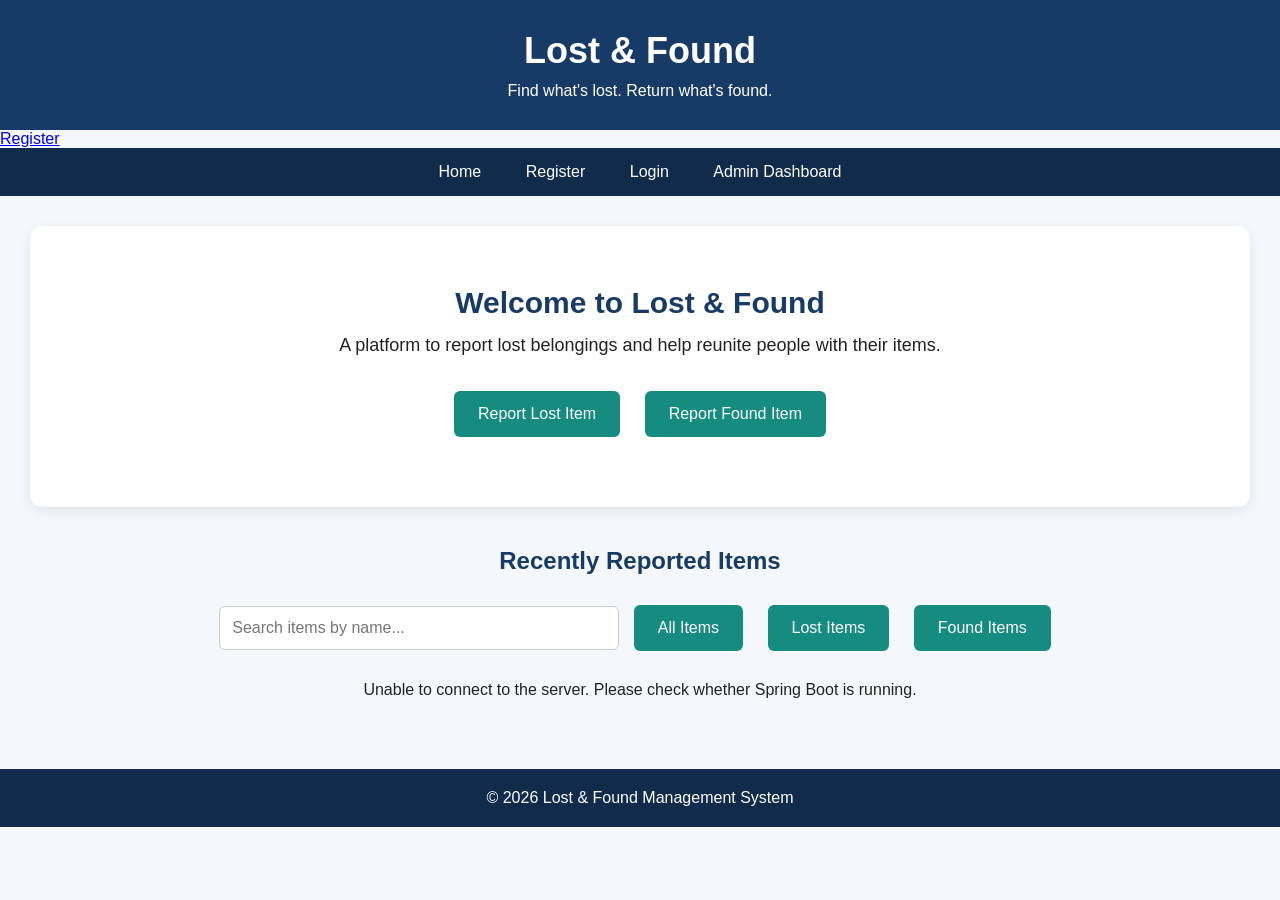
<file: index.html>
<!DOCTYPE html>
<html lang="en">
<head>
    <meta charset="UTF-8">
    <meta name="viewport" content="width=device-width, initial-scale=1.0">

    <title>Lost & Found Management System</title>

    <link rel="stylesheet" href="style.css">
</head>

<body>

    <header>
        <h1>Lost & Found</h1>
        <p>Find what's lost. Return what's found.</p>
    </header>

    <a href="register.html">Register</a>
    
    <nav>
    <a href="index.html">Home</a>
    <a href="register.html">Register</a>
    <a href="login.html">Login</a>
    <a href="admin.html">Admin Dashboard</a>
</nav>

    <main>
        <section class="hero">
            <h2>Welcome to Lost & Found</h2>

            <p>
                A platform to report lost belongings
                and help reunite people with their items.
            </p>

            <button onclick="showForm('LOST')">Report Lost Item</button>

             <button onclick="showForm('FOUND')">Report Found Item</button>
        </section>

        <section class="items">
            <h2>Recently Reported Items</h2>
            <div class="search-section">
    <input
        type="text"
        id="searchInput"
        placeholder="Search items by name..."
        oninput="filterItems()"
    >

    <button onclick="filterByType('ALL')">All Items</button>
    <button onclick="filterByType('LOST')">Lost Items</button>
    <button onclick="filterByType('FOUND')">Found Items</button>
</div>

            <div id="item-list">
                <p>Loading items...</p>
            </div>
            <div id="report-form" style="display: none;">

    <h2 id="form-title">Report an Item</h2>

    <form id="itemForm">

        <input type="hidden" id="itemType">

        <label>Item Name</label>
        <input type="text" id="title" placeholder="Enter item name" required>

        <label>Description</label>
        <textarea id="description" placeholder="Describe the item" required></textarea>

        <label>Category</label>
        <input type="text" id="category" placeholder="Example: Electronics" required>

        <label>Location</label>
        <input type="text" id="location" placeholder="Where was it lost or found?" required>

        <label>Date</label>
        <input type="date" id="date" required>

        <button type="submit">Submit Report</button>

        <button type="button" onclick="hideForm()">Cancel</button>

    </form>

</div>
        </section>
    </main>

    <footer>
        <p>© 2026 Lost & Found Management System</p>
    </footer>

<script src="script.js"></script>

</body>
</html>
</file>
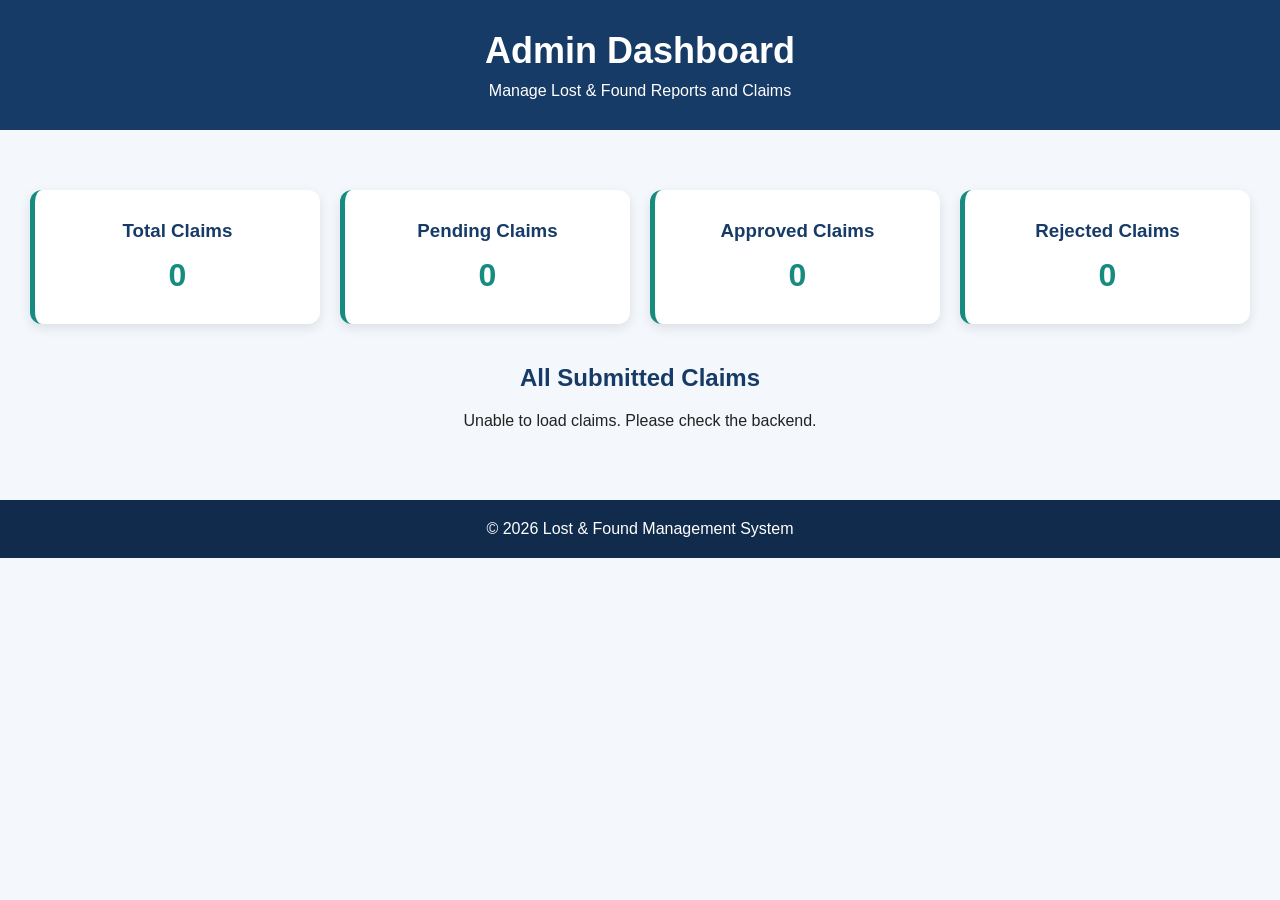
<file: admin.html>
<!DOCTYPE html>
<html lang="en">
<head>
    <meta charset="UTF-8">
    <meta name="viewport" content="width=device-width, initial-scale=1.0">
    <title>Admin Dashboard - Lost & Found</title>
    <link rel="stylesheet" href="style.css">
</head>
<body>

    <header>
        <h1>Admin Dashboard</h1>
        <p>Manage Lost & Found Reports and Claims</p>
    </header>

    <main>
        <section class="dashboard-stats">

    <div class="stat-card">
        <h3>Total Claims</h3>
        <p id="totalClaims">0</p>
    </div>

    <div class="stat-card">
        <h3>Pending Claims</h3>
        <p id="pendingClaims">0</p>
    </div>

    <div class="stat-card">
        <h3>Approved Claims</h3>
        <p id="approvedClaims">0</p>
    </div>

    <div class="stat-card">
        <h3>Rejected Claims</h3>
        <p id="rejectedClaims">0</p>
    </div>

</section>
        <section class="items">
            <h2>All Submitted Claims</h2>

            <div id="claim-list">
                <p>Loading claims...</p>
            </div>
        </section>
    </main>

    <footer>
        <p>© 2026 Lost & Found Management System</p>
    </footer>

    <script src="admin.js"></script>
</body>
</html>
</file>
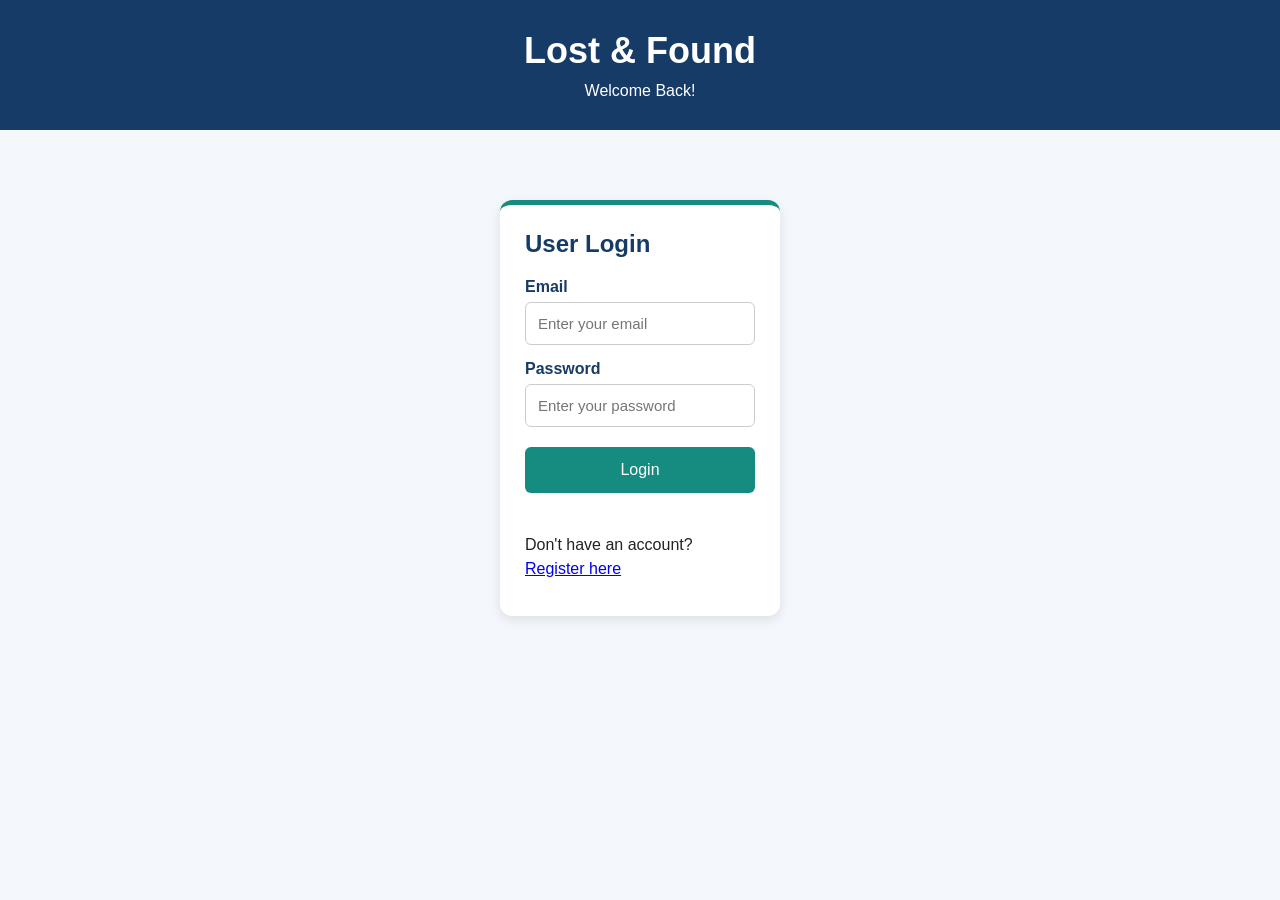
<file: login.html>
<!DOCTYPE html>
<html lang="en">
<head>
    <meta charset="UTF-8">
    <meta name="viewport" content="width=device-width, initial-scale=1.0">
    <title>Login - Lost & Found</title>
    <link rel="stylesheet" href="style.css">
</head>
<body>

    <header>
        <h1>Lost & Found</h1>
        <p>Welcome Back!</p>
    </header>

    <main>
        <section class="items">
            <div class="item-card" style="margin: auto;">
                <h2>User Login</h2>

                <form id="loginForm">
                    <label>Email</label>
                    <input type="email" id="email"
                           placeholder="Enter your email" required>

                    <label>Password</label>
                    <input type="password" id="password"
                           placeholder="Enter your password" required>

                    <button type="submit">Login</button>
                </form>

                <p>
                    Don't have an account?
                    <a href="register.html">Register here</a>
                </p>
            </div>
        </section>
    </main>

    <script src="login.js"></script>
</body>
</html>
</file>
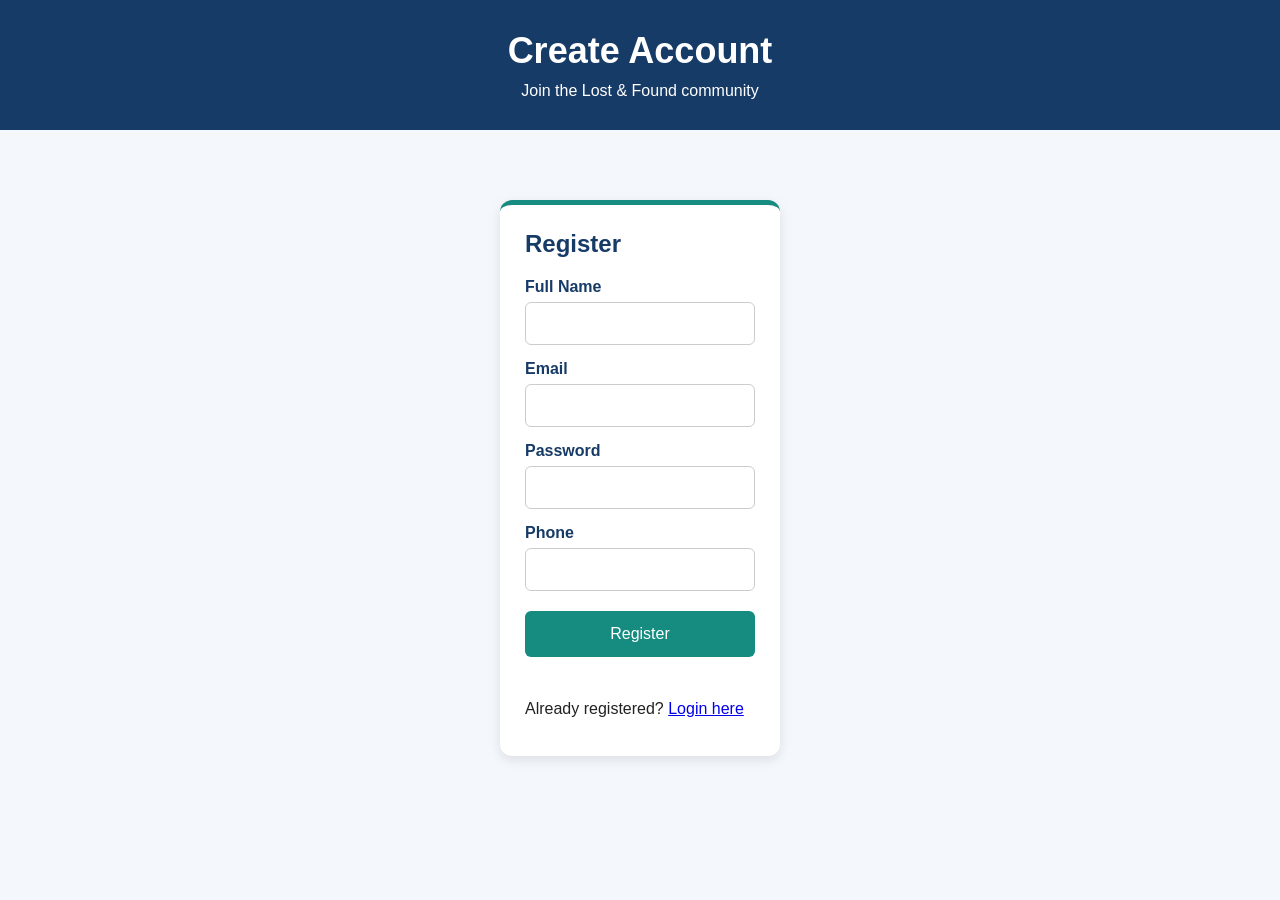
<file: register.html>
<!DOCTYPE html>
<html lang="en">
<head>
    <meta charset="UTF-8">
    <meta name="viewport" content="width=device-width, initial-scale=1.0">
    <title>User Registration - Lost & Found</title>
    <link rel="stylesheet" href="style.css">
</head>
<body>

    <header>
        <h1>Create Account</h1>
        <p>Join the Lost & Found community</p>
    </header>

    <main>
        <section class="items">
            <div class="item-card" style="margin: auto;">
                <h2>Register</h2>

                <form id="registerForm">
                    <label>Full Name</label>
                    <input type="text" id="name" required>

                    <label>Email</label>
                    <input type="email" id="email" required>

                    <label>Password</label>
                    <input type="password" id="password" required>

                    <label>Phone</label>
                    <input type="tel" id="phone" required>

                    <button type="submit">Register</button>
                </form>

                <p id="message"></p>

                <p>
                    Already registered?
                    <a href="login.html">Login here</a>
                </p>
            </div>
        </section>
    </main>

    <script src="register.js"></script>
</body>
</html>
</file>
<file: style.css>
* {
    margin: 0;
    padding: 0;
    box-sizing: border-box;
}

body {
    font-family: Arial, sans-serif;
    background-color: #f4f7fb;
    color: #222;
}

/* Header */
header {
    background-color: #173b67;
    color: white;
    text-align: center;
    padding: 30px;
}

header h1 {
    font-size: 36px;
    margin-bottom: 10px;
}

/* Navigation */
nav {
    background-color: #102b4c;
    padding: 15px;
    text-align: center;
}

nav a {
    color: white;
    text-decoration: none;
    margin: 0 20px;
    font-size: 16px;
}

nav a:hover {
    color: #76d7c4;
}

/* Main section */
main {
    padding: 30px;
}

/* Welcome section */
.hero {
    background-color: white;
    text-align: center;
    padding: 60px 20px;
    border-radius: 12px;
    box-shadow: 0 4px 12px rgba(0, 0, 0, 0.08);
}

.hero h2 {
    font-size: 30px;
    color: #173b67;
    margin-bottom: 15px;
}

.hero p {
    font-size: 18px;
    margin-bottom: 25px;
}

/* Buttons */
button {
    background-color: #168b80;
    color: white;
    border: none;
    padding: 14px 24px;
    margin: 10px;
    border-radius: 6px;
    cursor: pointer;
    font-size: 16px;
}

button:hover {
    background-color: #106b62;
}

/* Items section */
.items {
    margin-top: 40px;
    text-align: center;
}

.items h2 {
    color: #173b67;
    margin-bottom: 20px;
}

/* Footer */
footer {
    background-color: #102b4c;
    color: white;
    text-align: center;
    padding: 20px;
    margin-top: 40px;
}
/* Item cards */
#item-list {
    display: flex;
    flex-wrap: wrap;
    justify-content: center;
    gap: 20px;
}

.item-card {
    background-color: white;
    width: 280px;
    padding: 25px;
    border-radius: 12px;
    text-align: left;
    box-shadow: 0 4px 12px rgba(0, 0, 0, 0.1);
    border-top: 5px solid #168b80;
}

.item-card h3 {
    color: #173b67;
    margin-bottom: 15px;
    font-size: 22px;
}

.item-card p {
    margin: 10px 0;
    line-height: 1.5;
}
/* Admin Dashboard */

.dashboard-stats {
    display: grid;
    grid-template-columns: repeat(auto-fit, minmax(200px, 1fr));
    gap: 20px;
    margin: 30px 0;
}

.stat-card {
    background-color: white;
    padding: 30px;
    border-radius: 12px;
    text-align: center;
    box-shadow: 0 4px 12px rgba(0, 0, 0, 0.1);
    border-left: 5px solid #168b80;
}

.stat-card h3 {
    color: #173b67;
    margin-bottom: 15px;
}

.stat-card p {
    font-size: 32px;
    font-weight: bold;
    color: #168b80;
}
/* Form Styling */

form {
    max-width: 450px;
    margin: 20px auto;
    text-align: left;
}

form label {
    display: block;
    margin-top: 15px;
    margin-bottom: 6px;
    font-weight: bold;
    color: #173b67;
}

form input,
form textarea {
    width: 100%;
    padding: 12px;
    border: 1px solid #ccc;
    border-radius: 6px;
    font-size: 15px;
    font-family: Arial, sans-serif;
}

form input:focus,
form textarea:focus {
    outline: none;
    border-color: #168b80;
}

form button {
    width: 100%;
    margin: 20px 0;
}

/* Search Bar */

.search-section {
    margin: 20px auto;
}

.search-section input {
    width: 90%;
    max-width: 400px;
    padding: 12px;
    border: 1px solid #ccc;
    border-radius: 6px;
    font-size: 16px;
}

/* Responsive Design */

@media (max-width: 600px) {
    main {
        padding: 15px;
    }

    nav a {
        display: inline-block;
        margin: 8px;
    }

    .hero {
        padding: 35px 15px;
    }

    .item-card {
        width: 100%;
    }
}
</file>
